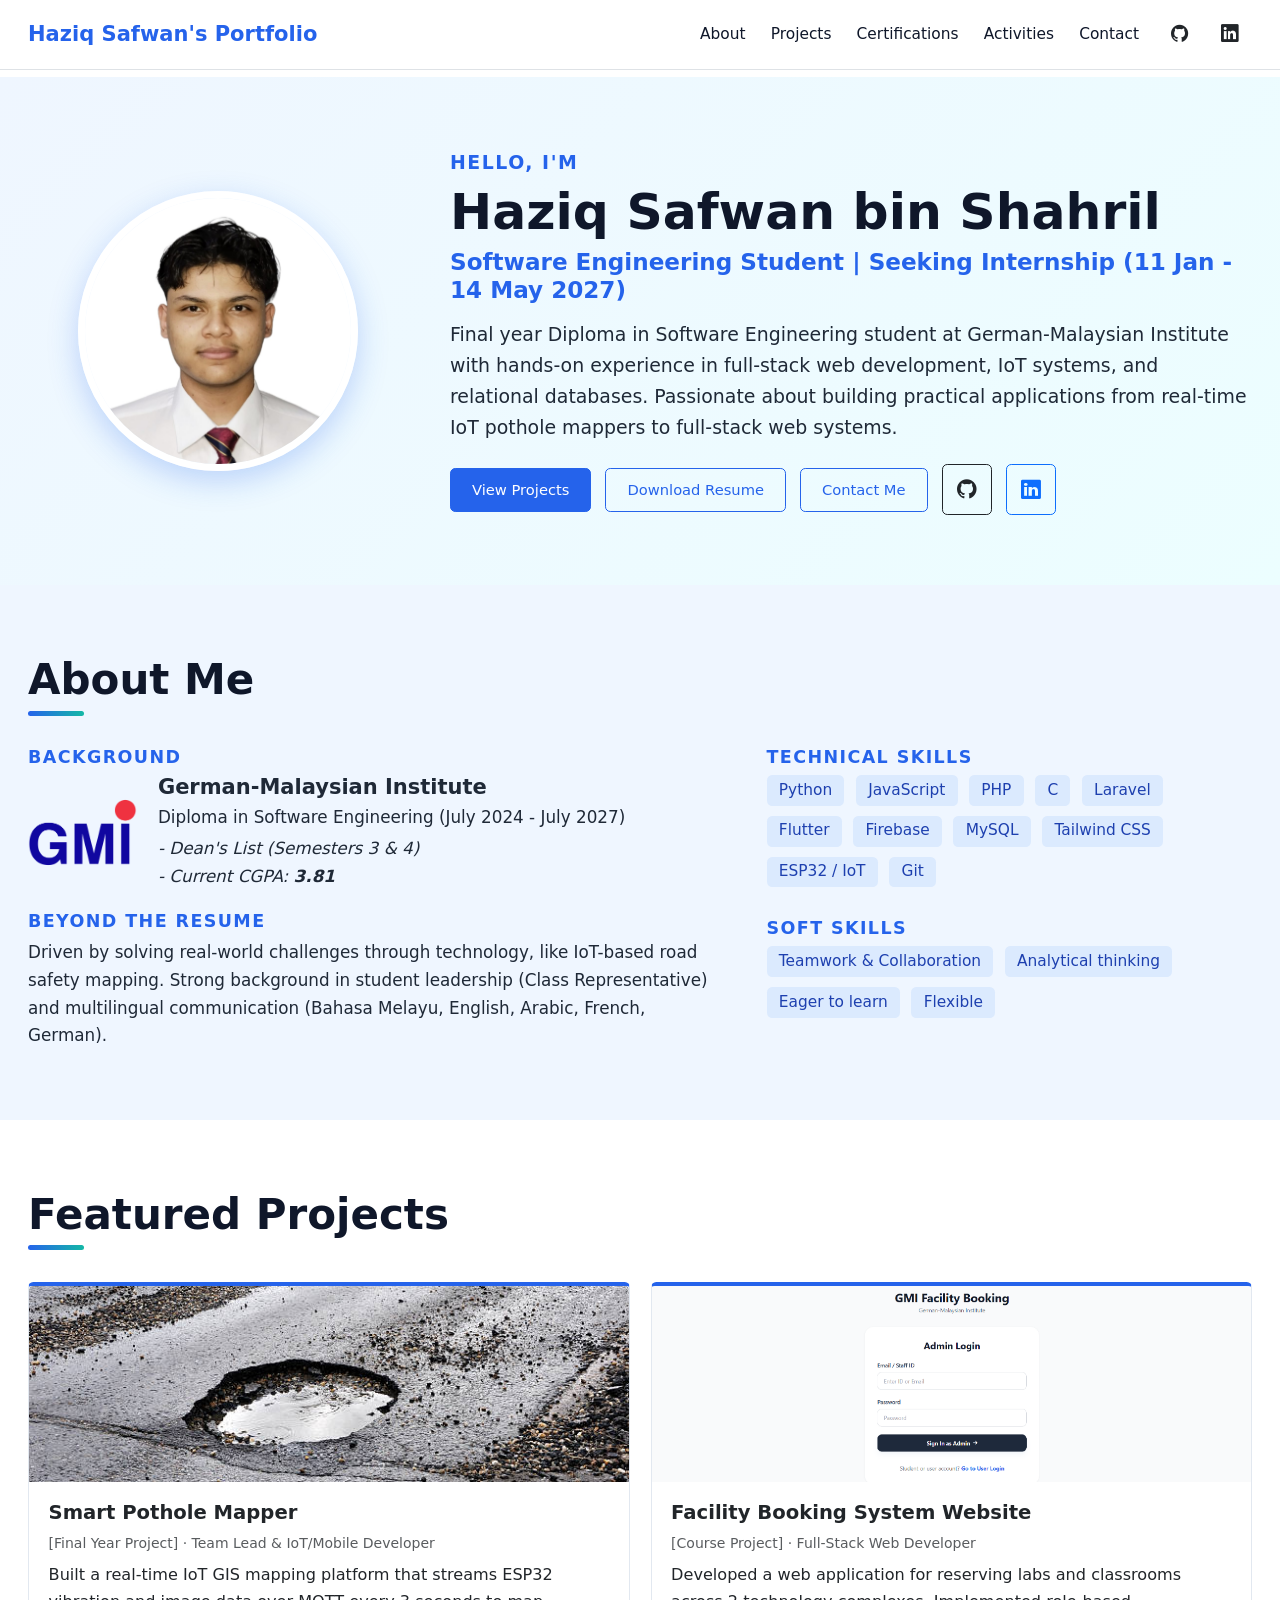
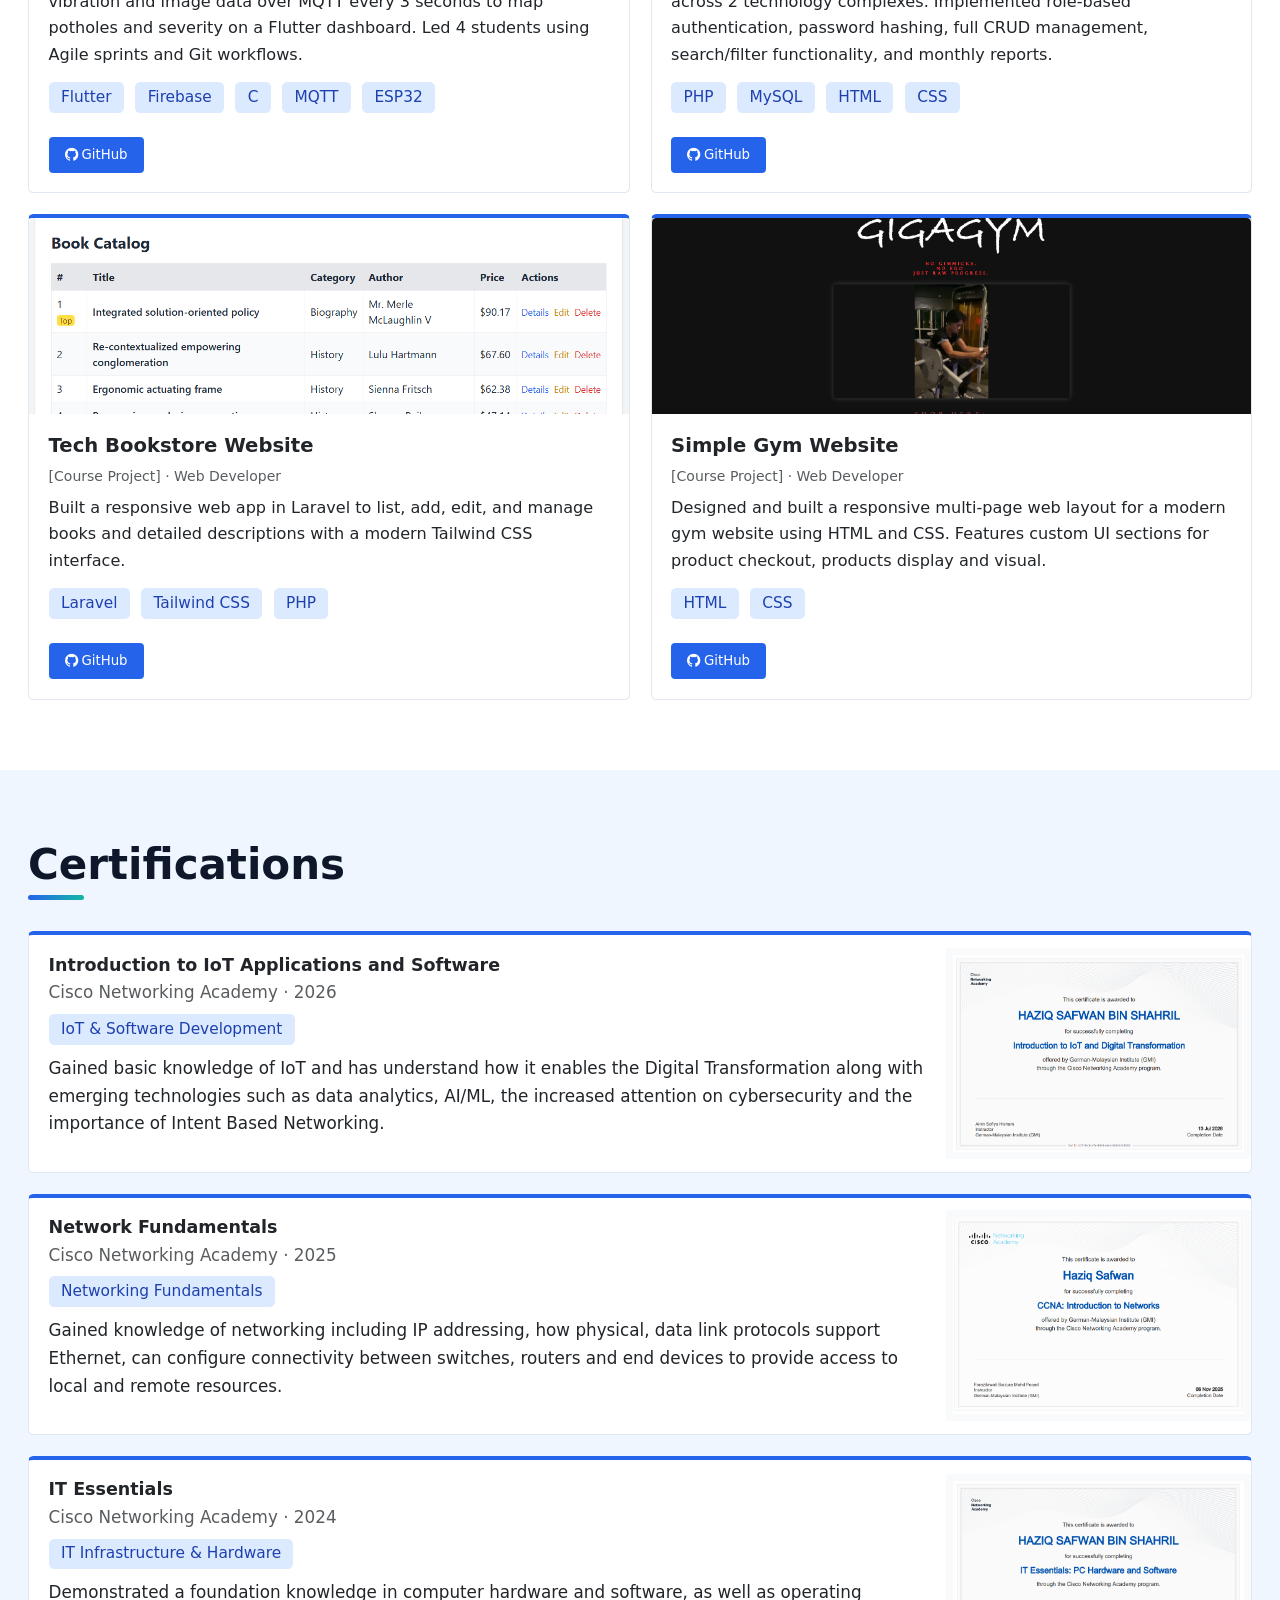
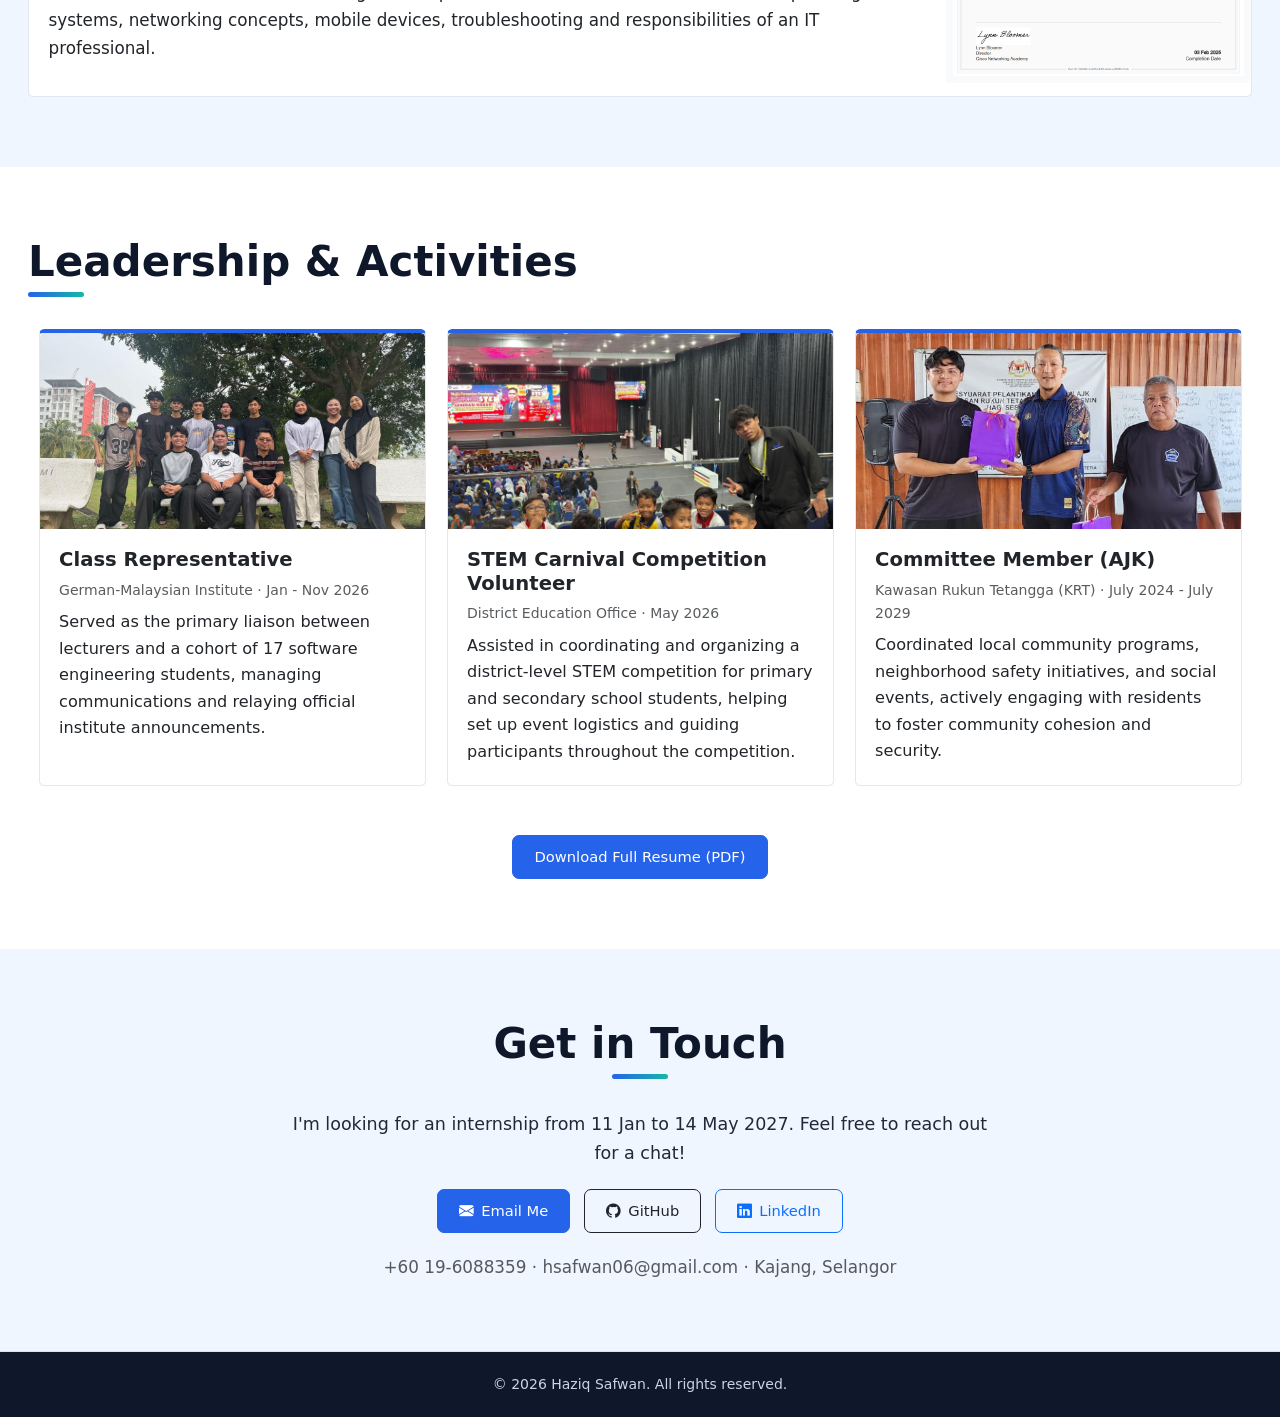
<file: index.html>
<!DOCTYPE html>
<html lang="en">
<head>
  <meta charset="UTF-8">
  <meta name="viewport" content="width=device-width, initial-scale=1">

  <title>Haziq Safwan | Portfolio</title>
  <meta name="description" content="Portfolio of Haziq Safwan, Software Engineering student.">

  <!-- Bootstrap 5 CSS -->
  <link href="https://cdn.jsdelivr.net/npm/bootstrap@5.3.3/dist/css/bootstrap.min.css" rel="stylesheet">
  <!-- Bootstrap Icons CDN for GitHub, LinkedIn & UI icons -->
  <link rel="stylesheet" href="https://cdn.jsdelivr.net/npm/bootstrap-icons@1.11.3/font/bootstrap-icons.min.css">
  <!-- Your own styles -->
  <link href="style.css" rel="stylesheet">
</head>

<body>

  <!-- ===================== NAVBAR ===================== -->
  <nav class="navbar navbar-expand-md fixed-top bg-white border-bottom">
    <div class="container">
      <a class="navbar-brand fw-bold" href="#home">Haziq Safwan's Portfolio</a>

      <button class="navbar-toggler" type="button" data-bs-toggle="collapse" data-bs-target="#menu"
              aria-controls="menu" aria-expanded="false" aria-label="Toggle navigation">
        <span class="navbar-toggler-icon"></span>
      </button>

      <div class="collapse navbar-collapse" id="menu">
        <ul class="navbar-nav ms-auto align-items-center">
          <li class="nav-item"><a class="nav-link" href="#about">About</a></li>
          <li class="nav-item"><a class="nav-link" href="#projects">Projects</a></li>
          <li class="nav-item"><a class="nav-link" href="#certifications">Certifications</a></li>
          <li class="nav-item"><a class="nav-link" href="#activities">Activities</a></li>
          <li class="nav-item"><a class="nav-link" href="#contact">Contact</a></li>
          <li class="nav-item ms-md-2 d-flex gap-2">
            <a href="https://github.com/haziqsaf1" target="_blank" rel="noopener" class="nav-link text-dark fs-5" aria-label="GitHub"><i class="bi bi-github"></i></a>
            <a href="https://www.linkedin.com/in/haziq-safwan-5181572bb" target="_blank" rel="noopener" class="nav-link text-dark fs-5" aria-label="LinkedIn"><i class="bi bi-linkedin"></i></a>
          </li>
        </ul>
      </div>
    </div>
  </nav>


  <!-- ===================== HERO ===================== -->
  <header id="home" class="hero">
    <div class="container">
      <div class="row align-items-center g-5">

        <!-- LEFT: Profile image -->
        <div class="col-md-4 text-center">
          <img src="passport.jpeg" class="hero-img img-fluid rounded-circle" alt="Photo of Haziq Safwan">
        </div>

        <!-- RIGHT: Name and description -->
        <div class="col-md-8 text-center text-md-start">
          <p class="text-uppercase small accent-text fw-semibold mb-1">Hello, I'm</p>

          <h1 class="display-5 fw-bold mb-2">Haziq Safwan bin Shahril</h1>

          <h2 class="h5 headline fw-semibold mb-3">Software Engineering Student | Seeking Internship (11 Jan - 14 May 2027)</h2>

          <p class="mb-4">
             Final year Diploma in Software Engineering student at German-Malaysian Institute with hands-on experience in full-stack web development, IoT systems, and relational databases. Passionate about building practical applications from real-time IoT pothole mappers to full-stack web systems.
          </p>

          <!-- Quick links with GitHub and LinkedIn -->
          <div class="d-flex flex-wrap gap-3 justify-content-center justify-content-md-start align-items-center">
            <a href="#projects" class="btn btn-accent">View Projects</a>
            <a href="RESUME_HAZIQ_SAFWAN.pdf" class="btn btn-outline-accent" download>Download Resume</a>
            <a href="#contact" class="btn btn-outline-accent">Contact Me</a>
            <a href="https://github.com/haziqsaf1" target="_blank" rel="noopener" class="btn btn-outline-dark" aria-label="GitHub Profile"><i class="bi bi-github"></i></a>
            <a href="https://www.linkedin.com/in/haziq-safwan-5181572bb" target="_blank" rel="noopener" class="btn btn-outline-primary" aria-label="LinkedIn Profile"><i class="bi bi-linkedin"></i></a>
          </div>
        </div>

      </div>
    </div>
  </header>


  <!-- ===================== ABOUT ===================== -->
  <section id="about" class="section section-alt">
    <div class="container">
      <h2 class="section-title ">About Me</h2>

      <div class="row g-5">
        <!-- Left: background -->
        <div class="col-lg-7">
          <h3 class="h5 text-uppercase accent-text fw-bold">Background</h3>

          <div class="d-flex align-items-center gap-4 mb-4">
            <img src="gmi.png" alt="GMI Logo" class="gmi-logo img-fluid flex-shrink-0">
            <div>
              <h6 class="h4 mb-1"><b>German-Malaysian Institute</b></h6>
              <p class="mb-1">Diploma in Software Engineering (July 2024 - July 2027)</p>
              <p class="mb-0"><i>- Dean's List (Semesters 3 & 4)</i></p>
              <p class="mb-0"><i>- Current CGPA: <b>3.81</b></i></p>
            </div>
          </div>

          <h3 class="h5 text-uppercase accent-text fw-bold mt-">Beyond the Resume</h3>
          <p class="mb-0">Driven by solving real-world challenges through technology, like IoT-based road safety mapping. Strong background in student leadership (Class Representative) and multilingual communication (Bahasa Melayu, English, Arabic, French, German).</p>
        </div>

        <!-- Right: skills -->
        <div class="col-lg-5">
          <h3 class="h5 text-uppercase accent-text fw-bold">Technical Skills</h3>
          <div class="mb-4">
            <span class="badge skill-badge">Python</span>
            <span class="badge skill-badge">JavaScript</span>
            <span class="badge skill-badge">PHP</span>
            <span class="badge skill-badge">C</span>
            <span class="badge skill-badge">Laravel</span>
            <span class="badge skill-badge">Flutter</span>
            <span class="badge skill-badge">Firebase</span>
            <span class="badge skill-badge">MySQL</span>
            <span class="badge skill-badge">Tailwind CSS</span>
            <span class="badge skill-badge">ESP32 / IoT</span>
            <span class="badge skill-badge">Git</span>
          </div>

          <h3 class="h5 text-uppercase accent-text fw-bold">Soft Skills</h3>
          <div>
            <span class="badge skill-badge">Teamwork & Collaboration</span>
            <span class="badge skill-badge">Analytical thinking</span>
            <span class="badge skill-badge">Eager to learn</span>
            <span class="badge skill-badge">Flexible</span>
          </div>
        </div>
      </div>
    </div>
  </section>


  <!-- ===================== PROJECTS ===================== -->
  <section id="projects" class="section">
    <div class="container">
      <h2 class="section-title">Featured Projects</h2>

      <!-- 4 projects: 1 column on phones, 2 x 2 on tablets/laptops, 4 across on wide screens -->
      <!-- (to keep 2 x 2 everywhere, delete "col-xxl-3" from each project) -->
      <div class="row g-4">

        <!-- PROJECT 1 -->
        <div class="col-md-6 col-xxl-3">
          <div class="card h-100 project-card">
            <img src="pothole_1.jpg" class="card-img-top card-img-short" alt="Smart Pothole Mapper screenshot">
            <div class="card-body d-flex flex-column">
              <h3 class="h6 card-title fw-bold">Smart Pothole Mapper</h3>
              <p class="small text-muted mb-2">[Final Year Project] &middot; Team Lead & IoT/Mobile Developer</p>
              <p class="card-text small">
                Built a real-time IoT GIS mapping platform that streams ESP32 vibration and image data over MQTT every 3 seconds to map potholes and severity on a Flutter dashboard. Led 4 students using Agile sprints and Git workflows.
              </p>

              <div class="mb-3">
                <span class="badge skill-badge">Flutter</span>
                <span class="badge skill-badge">Firebase</span>
                <span class="badge skill-badge">C</span>
                <span class="badge skill-badge">MQTT</span>
                <span class="badge skill-badge">ESP32</span>
              </div>

              <div class="mt-auto">
                <a href="https://github.com/haziqsaf1/smart-pothole-mapper-app.git" target="_blank" rel="noopener" class="btn btn-sm btn-accent d-inline-flex align-items-center gap-1">
                  <i class="bi bi-github"></i> GitHub
                </a>
              </div>
            </div>
          </div>
        </div>

        <!-- PROJECT 2 -->
        <div class="col-md-6 col-xxl-3">
          <div class="card h-100 project-card">
            <img src="facility.png" class="card-img-top card-img-short" alt="Facility Booking System screenshot">
            <div class="card-body d-flex flex-column">
              <h3 class="h6 card-title fw-bold">Facility Booking System Website</h3>
              <p class="small text-muted mb-2">[Course Project] &middot; Full-Stack Web Developer</p>
              <p class="card-text small">
                Developed a web application for reserving labs and classrooms across 2 technology complexes. Implemented role-based authentication, password hashing, full CRUD management, search/filter functionality, and monthly reports.
              </p>
              <div class="mb-3">
                <span class="badge skill-badge">PHP</span>
                <span class="badge skill-badge">MySQL</span>
                <span class="badge skill-badge">HTML</span>
                <span class="badge skill-badge">CSS</span>
              </div>
              <div class="mt-auto">
                <a href="https://github.com/haziqsaf1/facility-booking-system.git" target="_blank" rel="noopener" class="btn btn-sm btn-accent d-inline-flex align-items-center gap-1">
                  <i class="bi bi-github"></i> GitHub
                </a>
              </div>
            </div>
          </div>
        </div>

        <!-- PROJECT 3 -->
        <div class="col-md-6 col-xxl-3">
          <div class="card h-100 project-card">
            <img src="bookstore.png" class="card-img-top card-img-short" alt="Tech Bookstore screenshot">
            <div class="card-body d-flex flex-column">
              <h3 class="h6 card-title fw-bold">Tech Bookstore Website</h3>
              <p class="small text-muted mb-2">[Course Project] &middot; Web Developer</p>
              <p class="card-text small">
                Built a responsive web app in Laravel to list, add, edit, and manage books and detailed descriptions with a modern Tailwind CSS interface.
              </p>
              <div class="mb-3">
                <span class="badge skill-badge">Laravel</span>
                <span class="badge skill-badge">Tailwind CSS</span>
                <span class="badge skill-badge">PHP</span>
              </div>
              <div class="mt-auto">
                <a href="https://github.com/haziqsaf1/tech-bookstore-website.git" target="_blank" rel="noopener" class="btn btn-sm btn-accent d-inline-flex align-items-center gap-1">
                  <i class="bi bi-github"></i> GitHub
                </a>
              </div>
            </div>
          </div>
        </div>

        <!-- PROJECT 4 -->
        <div class="col-md-6 col-xxl-3">
          <div class="card h-100 project-card">
            <img src="gymwebsite.png" class="card-img-top card-img-short" alt="Simple Gym Website screenshot">
            <div class="card-body d-flex flex-column">
              <h3 class="h6 card-title fw-bold">Simple Gym Website</h3>
              <p class="small text-muted mb-2">[Course Project] &middot; Web Developer</p>
              <p class="card-text small">
                Designed and built a responsive multi-page web layout for a modern gym website using HTML and CSS. Features custom UI sections for product checkout, products display and visual.
              </p>
              <div class="mb-3">
                <span class="badge skill-badge">HTML</span>
                <span class="badge skill-badge">CSS</span>
              </div>
              <div class="mt-auto">
                <a href="https://github.com/haziqsaf1/simple_gym_website.git" target="_blank" rel="noopener" class="btn btn-sm btn-accent d-inline-flex align-items-center gap-1">
                  <i class="bi bi-github"></i> GitHub
                </a>
              </div>
            </div>
          </div>
        </div>

      </div>
    </div>
  </section>


  <!-- ===================== CERTIFICATIONS ===================== -->
  <section id="certifications" class="section section-alt">
    <div class="container">
      <h2 class="section-title">Certifications</h2>

      <div class="card cert-card mb-4">
        <div class="row g-0 align-items-center">
          <div class="col-8 col-md-9">
            <div class="card-body">
              <h3 class="h5 card-title fw-bold mb-1">Introduction to IoT Applications and Software</h3>
              <p class="text-muted mb-2">Cisco Networking Academy &middot; 2026</p>
              <span class="badge skill-badge">IoT & Software Development</span>
              <p>Gained basic knowledge of IoT and has understand how it enables the Digital Transformation along with emerging technologies such as data analytics, AI/ML, the increased attention on cybersecurity and the importance of Intent Based Networking.</p>
            </div>
          </div>
          <div class="col-4 col-md-3">
            <img src="IoT.png" class="cert-img img-fluid" alt="Cisco IoT Certificate">
          </div>
        </div>
      </div>

      <div class="card cert-card mb-4">
        <div class="row g-0 align-items-center">
          <div class="col-8 col-md-9">
            <div class="card-body">
              <h3 class="h5 card-title fw-bold mb-1">Network Fundamentals</h3>
              <p class="text-muted mb-2">Cisco Networking Academy &middot; 2025</p>
              <span class="badge skill-badge">Networking Fundamentals</span>
              <p>Gained knowledge of networking including IP addressing, how physical, data link protocols support Ethernet, can configure connectivity between switches, routers and end devices to provide access to local and remote resources.</p>
            </div>
          </div>
          <div class="col-4 col-md-3">
            <img src="net.png" class="cert-img img-fluid" alt="Cisco Network Fundamentals Certificate">
          </div>
        </div>
      </div>

      <div class="card cert-card">
        <div class="row g-0 align-items-center">
          <div class="col-8 col-md-9">
            <div class="card-body">
              <h3 class="h5 card-title fw-bold mb-1">IT Essentials</h3>
              <p class="text-muted mb-2">Cisco Networking Academy &middot; 2024</p>
              <span class="badge skill-badge">IT Infrastructure & Hardware</span>
              <p>Demonstrated a foundation knowledge in computer hardware and software, as well as operating systems, networking concepts, mobile devices, troubleshooting and responsibilities of an IT professional. </p>
            </div>
          </div>
          <div class="col-4 col-md-3">
            <img src="it.png" class="cert-img img-fluid" alt="Cisco IT Essentials Certificate">
          </div>
        </div>
      </div>

    </div>
  </section>


  <!-- ===================== LEADERSHIP & ACTIVITIES ===================== -->
  <section id="activities" class="section">
    <div class="container">
      <h2 class="section-title">Leadership &amp; Activities</h2>

      <div class="overflow-x-auto pb-2">
        <div class="row g-4 flex-nowrap mx-0">

          <div class="col-9 col-sm-6 col-md-4">
            <div class="card h-100 project-card">
              <img src="class.png" class="card-img-top card-img-short" alt="Class Representative activity">
              <div class="card-body">
                <h3 class="h6 card-title fw-bold">Class Representative</h3>
                <p class="small text-muted mb-2">German-Malaysian Institute &middot; Jan - Nov 2026</p>
                <p class="card-text small mb-0">Served as the primary liaison between lecturers and a cohort of 17 software engineering students, managing communications and relaying official institute announcements.</p>
              </div>
            </div>
          </div>

          <div class="col-9 col-sm-6 col-md-4">
            <div class="card h-100 project-card">
              <img src="stem.png" class="card-img-top card-img-short" alt="STEM Competition Volunteer activity">
              <div class="card-body">
                <h3 class="h6 card-title fw-bold">STEM Carnival Competition Volunteer</h3>
                <p class="small text-muted mb-2">District Education Office &middot; May 2026</p>
                <p class="card-text small mb-0">Assisted in coordinating and organizing a district-level STEM competition for primary and secondary school students, helping set up event logistics and guiding participants throughout the competition.</p>
              </div>
            </div>
          </div>

          <div class="col-9 col-sm-6 col-md-4">
            <div class="card h-100 project-card">
              <img src="KRT.jpeg" class="card-img-top card-img-short" alt="Committee Member activity">
              <div class="card-body">
                <h3 class="h6 card-title fw-bold">Committee Member (AJK)</h3>
                <p class="small text-muted mb-2">Kawasan Rukun Tetangga (KRT) &middot; July 2024 - July 2029</p>
                <p class="card-text small mb-0">Coordinated local community programs, neighborhood safety initiatives, and social events, actively engaging with residents to foster community cohesion and security.</p>
              </div>
            </div>
          </div>

        </div>
      </div>

      <div class="text-center mt-5">
        <a href="RESUME_HAZIQ_SAFWAN.pdf" class="btn btn-accent btn-lg" download>Download Full Resume (PDF)</a>
      </div>
    </div>
  </section>


  <!-- ===================== CONTACT ===================== -->
  <section id="contact" class="section section-alt">
    <div class="container text-center">
      <h2 class="section-title section-title-center">Get in Touch</h2>

      <p class="col-lg-7 mx-auto mb-4 fs-5">
        I'm looking for an internship from 11 Jan to 14 May 2027. Feel free to reach out for a chat!
      </p>

      <div class="d-flex flex-wrap justify-content-center gap-3 mb-4">
        <a href="mailto:hsafwan06@gmail.com" class="btn btn-accent btn-lg d-inline-flex align-items-center gap-2">
          <i class="bi bi-envelope-fill"></i> Email Me
        </a>
        <a href="https://github.com/haziqsaf1" target="_blank" rel="noopener" class="btn btn-outline-dark btn-lg d-inline-flex align-items-center gap-2">
          <i class="bi bi-github"></i> GitHub
        </a>
        <a href="https://www.linkedin.com/in/haziq-safwan-5181572bb" target="_blank" rel="noopener" class="btn btn-outline-primary btn-lg d-inline-flex align-items-center gap-2">
          <i class="bi bi-linkedin"></i> LinkedIn
        </a>
      </div>

      <p class="text-muted mb-0">+60 19-6088359 &middot; hsafwan06@gmail.com &middot; Kajang, Selangor</p>
    </div>
  </section>


  <!-- ===================== FOOTER ===================== -->
  <footer class="site-footer text-center border-top">
    &copy; 2026 Haziq Safwan. All rights reserved.
  </footer>

  <!-- Bootstrap JS -->
  <script src="https://cdn.jsdelivr.net/npm/bootstrap@5.3.3/dist/js/bootstrap.bundle.min.js"></script>
</body>
</html>
</file>
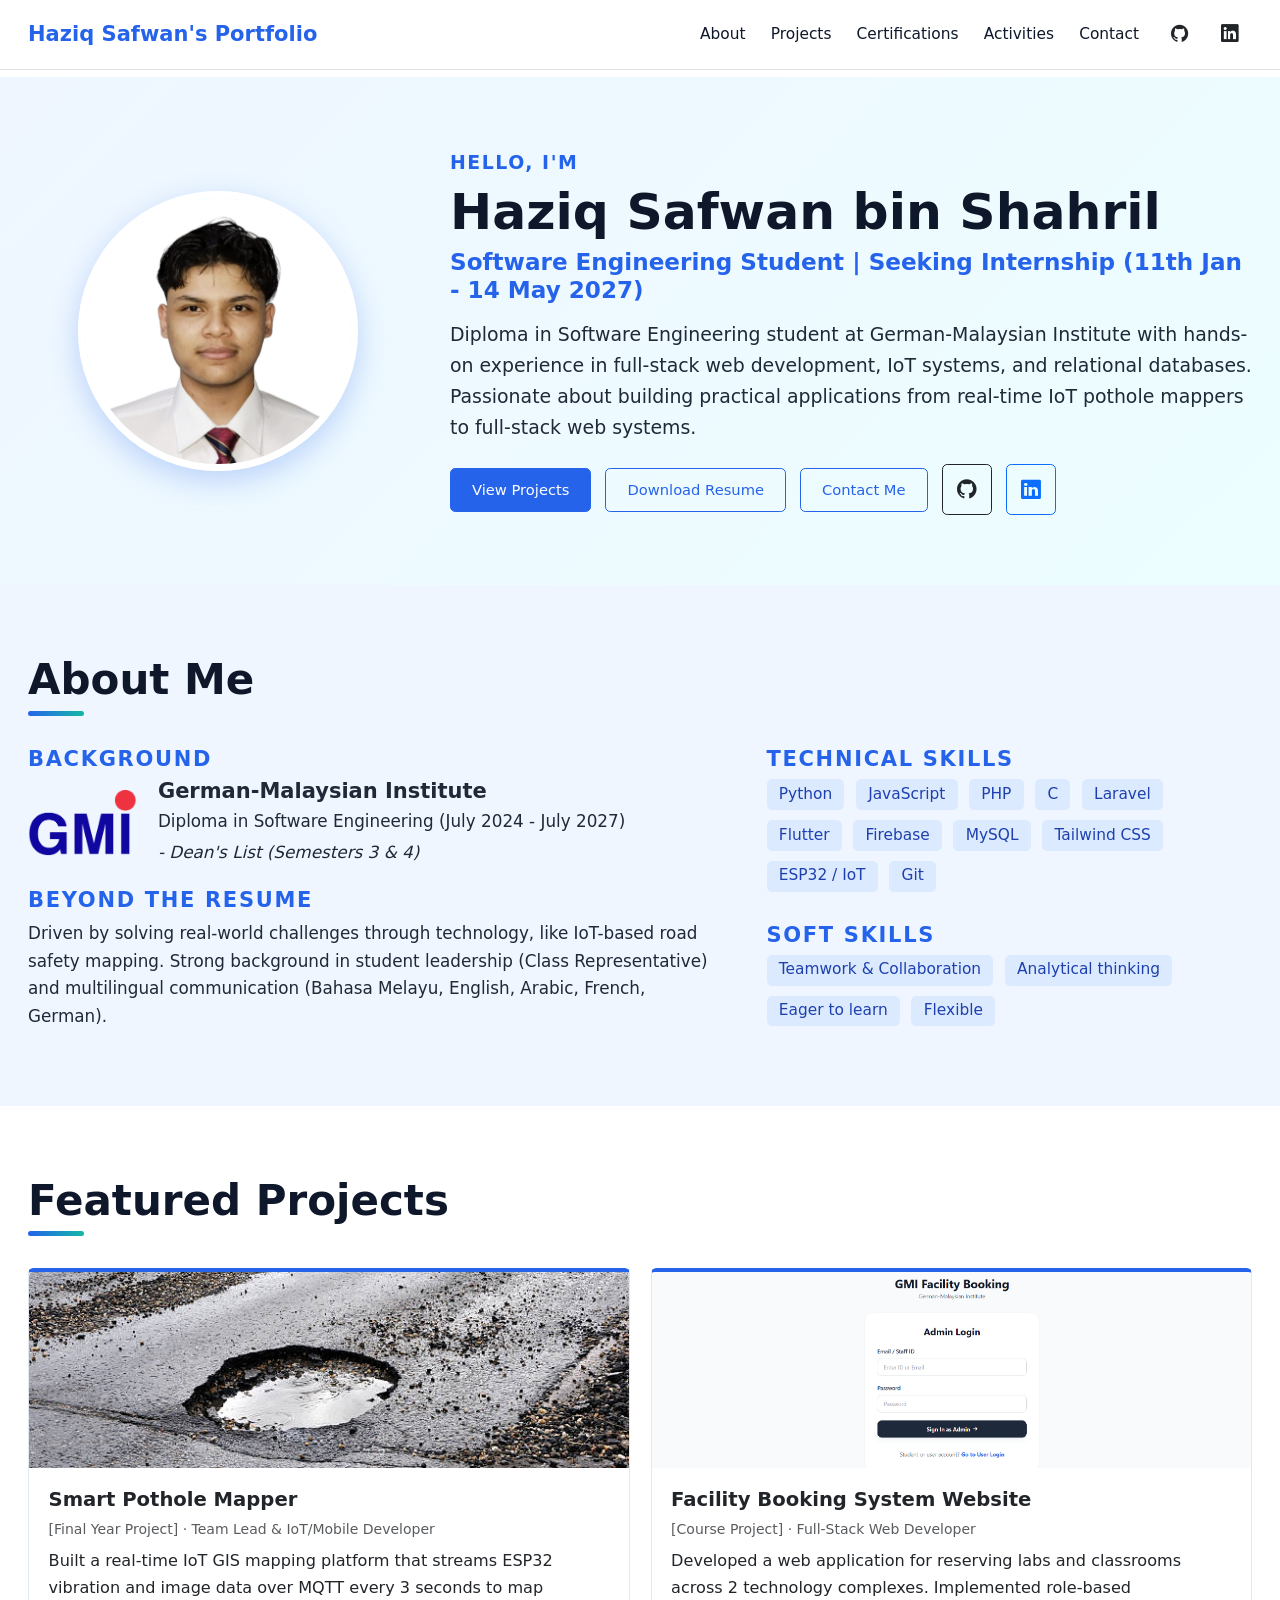
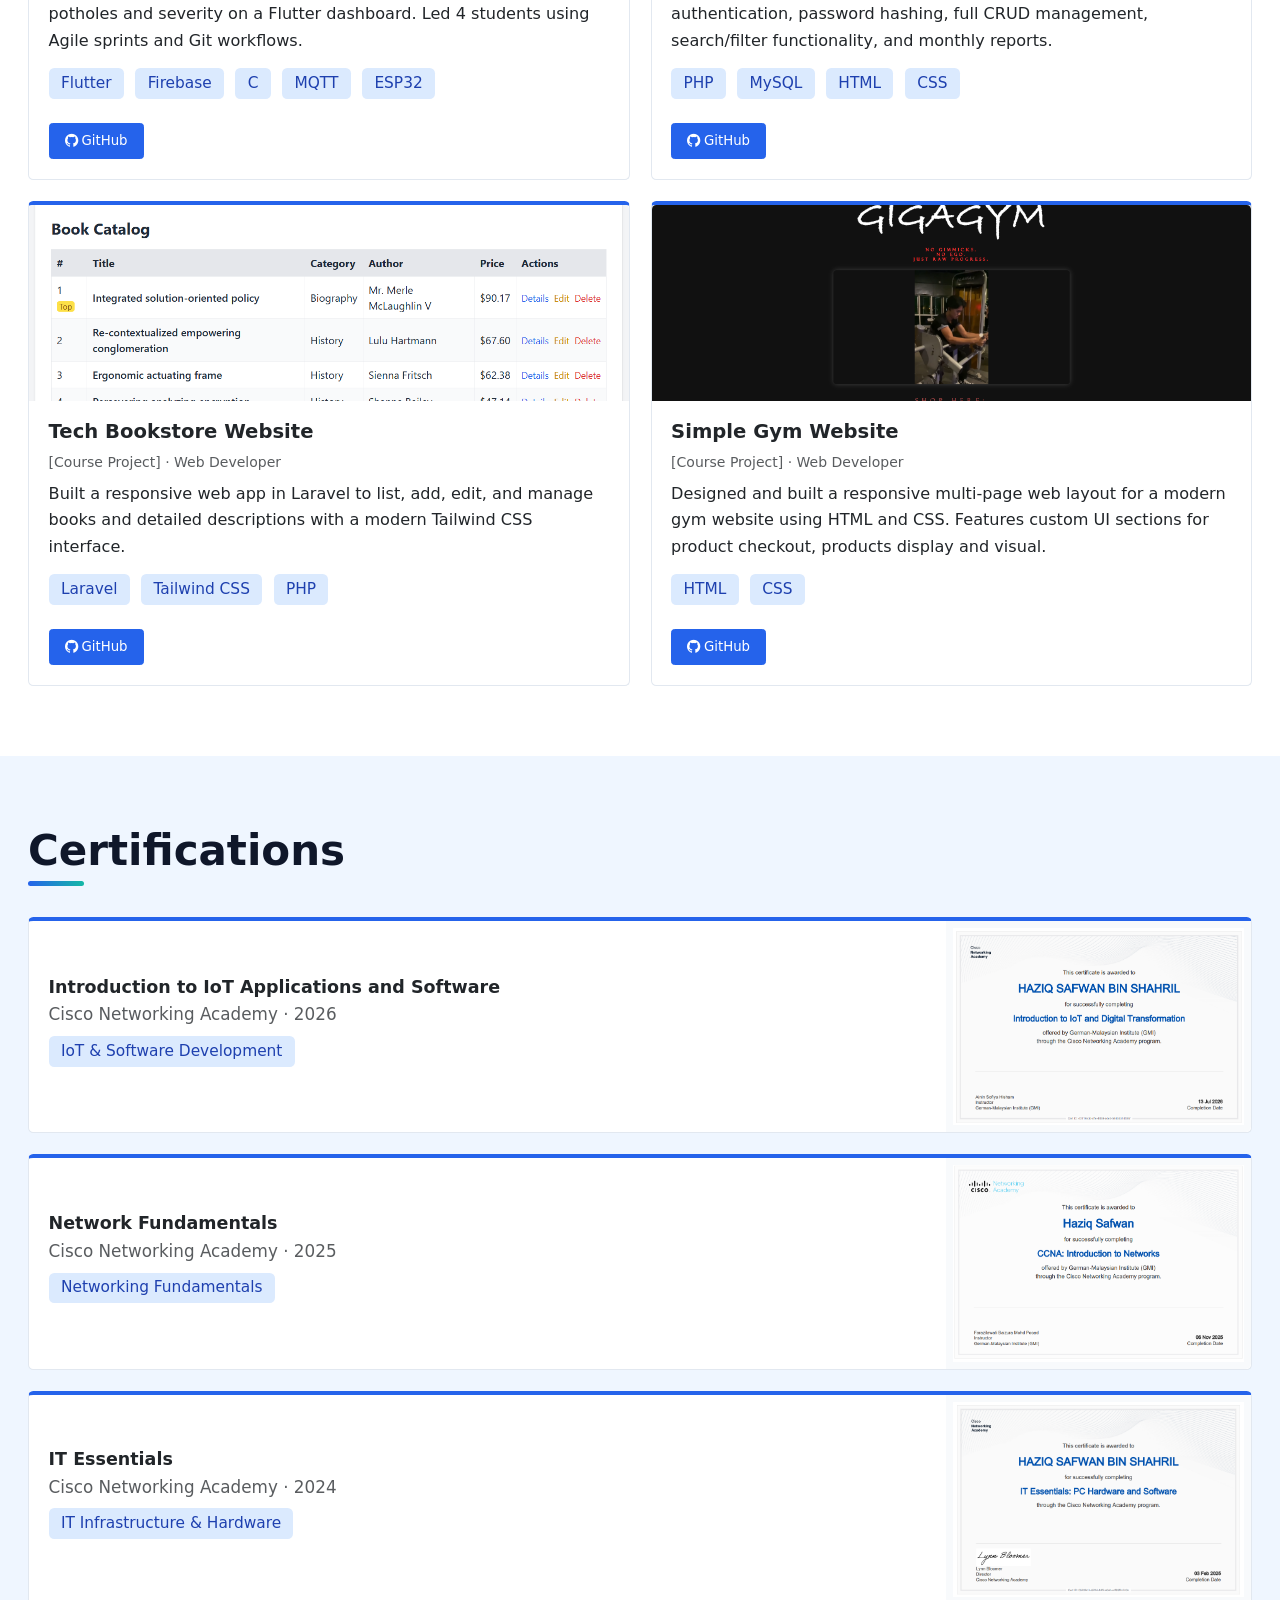
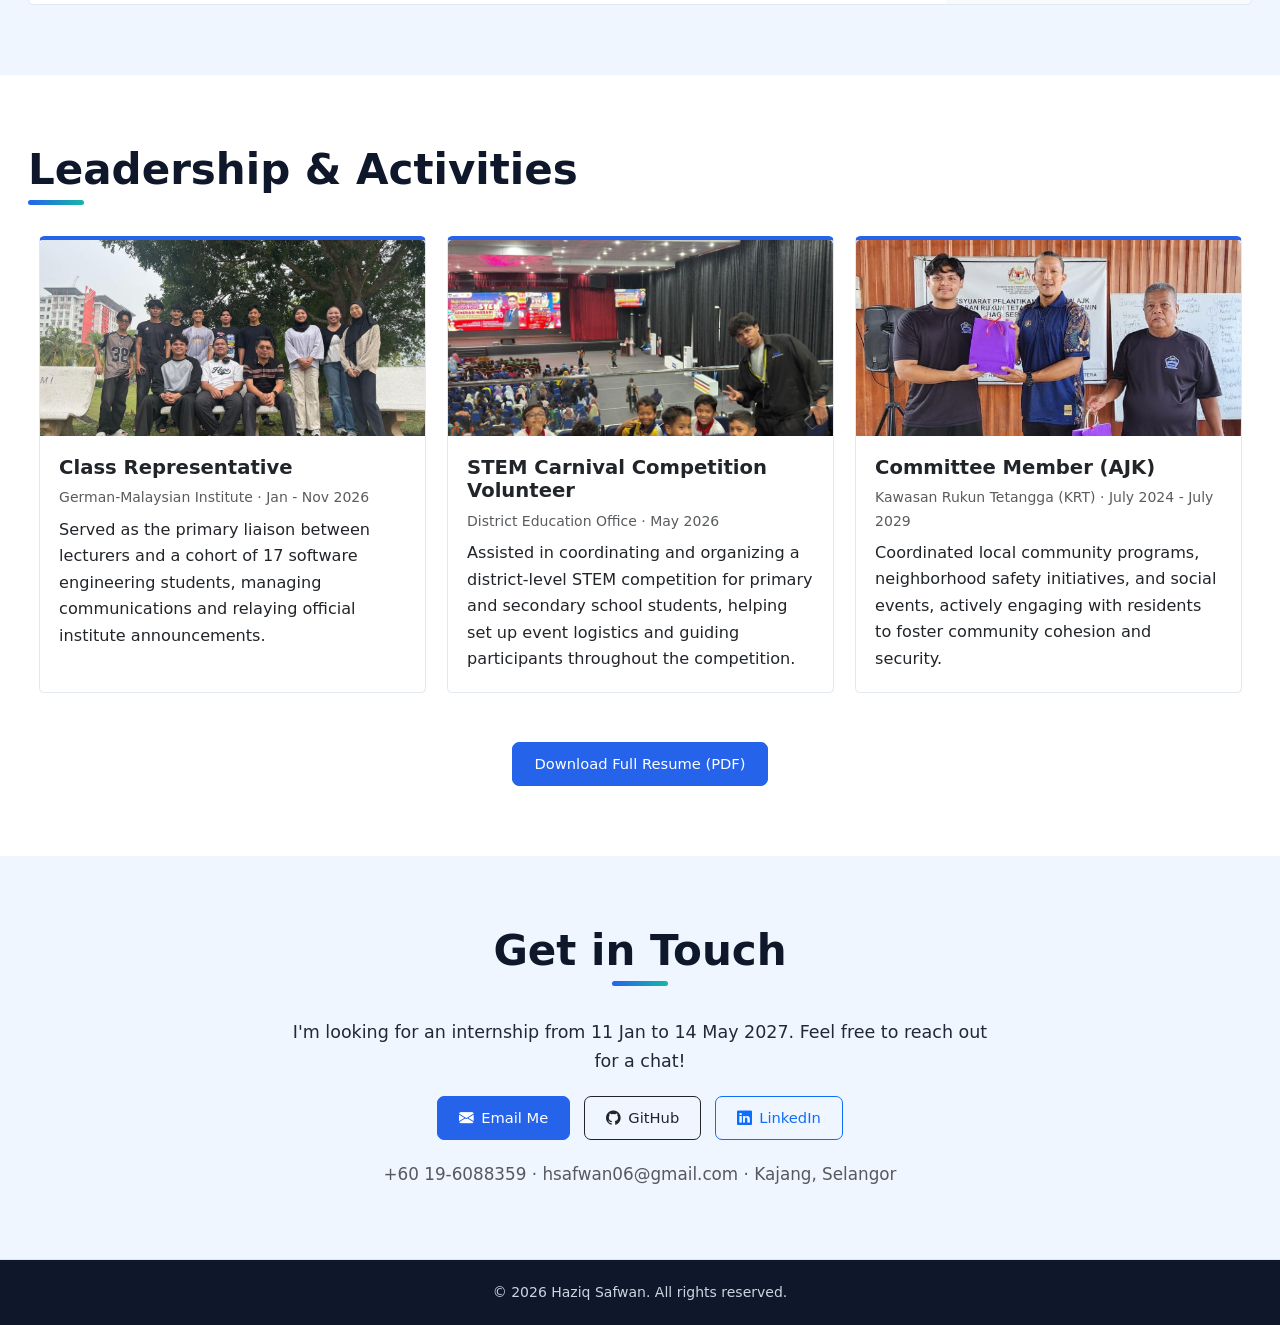
<file: portfolio.html>
<!DOCTYPE html>
<html lang="en">
<head>
  <meta charset="UTF-8">
  <meta name="viewport" content="width=device-width, initial-scale=1">

  <title>Haziq Safwan | Portfolio</title>
  <meta name="description" content="Portfolio of Haziq Safwan, Software Engineering student.">

  <!-- Bootstrap 5 CSS -->
  <link href="https://cdn.jsdelivr.net/npm/bootstrap@5.3.3/dist/css/bootstrap.min.css" rel="stylesheet">
  <!-- Bootstrap Icons CDN for GitHub, LinkedIn & UI icons -->
  <link rel="stylesheet" href="https://cdn.jsdelivr.net/npm/bootstrap-icons@1.11.3/font/bootstrap-icons.min.css">
  <!-- Your own styles -->
  <link href="style.css" rel="stylesheet">
</head>

<body>

  <!-- ===================== NAVBAR ===================== -->
  <nav class="navbar navbar-expand-md fixed-top bg-white border-bottom">
    <div class="container">
      <a class="navbar-brand fw-bold" href="#home">Haziq Safwan's Portfolio</a>

      <button class="navbar-toggler" type="button" data-bs-toggle="collapse" data-bs-target="#menu"
              aria-controls="menu" aria-expanded="false" aria-label="Toggle navigation">
        <span class="navbar-toggler-icon"></span>
      </button>

      <div class="collapse navbar-collapse" id="menu">
        <ul class="navbar-nav ms-auto align-items-center">
          <li class="nav-item"><a class="nav-link" href="#about">About</a></li>
          <li class="nav-item"><a class="nav-link" href="#projects">Projects</a></li>
          <li class="nav-item"><a class="nav-link" href="#certifications">Certifications</a></li>
          <li class="nav-item"><a class="nav-link" href="#activities">Activities</a></li>
          <li class="nav-item"><a class="nav-link" href="#contact">Contact</a></li>
          <li class="nav-item ms-md-2 d-flex gap-2">
            <a href="https://github.com/haziqsaf1" target="_blank" rel="noopener" class="nav-link text-dark fs-5" aria-label="GitHub"><i class="bi bi-github"></i></a>
            <a href="https://www.linkedin.com/in/haziq-safwan-5181572bb" target="_blank" rel="noopener" class="nav-link text-dark fs-5" aria-label="LinkedIn"><i class="bi bi-linkedin"></i></a>
          </li>
        </ul>
      </div>
    </div>
  </nav>


  <!-- ===================== HERO ===================== -->
  <header id="home" class="hero">
    <div class="container">
      <div class="row align-items-center g-5">

        <!-- LEFT: Profile image -->
        <div class="col-md-4 text-center">
          <img src="passport.jpeg" class="hero-img img-fluid rounded-circle" alt="Photo of Haziq Safwan">
        </div>

        <!-- RIGHT: Name and description -->
        <div class="col-md-8 text-center text-md-start">
          <p class="text-uppercase small accent-text fw-semibold mb-1">Hello, I'm</p>

          <h1 class="display-5 fw-bold mb-2">Haziq Safwan bin Shahril</h1>

          <h2 class="h5 headline fw-semibold mb-3">Software Engineering Student | Seeking Internship (11th Jan - 14 May 2027)</h2>

          <p class="mb-4">
             Diploma in Software Engineering student at German-Malaysian Institute with hands-on experience in full-stack web development, IoT systems, and relational databases. Passionate about building practical applications from real-time IoT pothole mappers to full-stack web systems.
          </p>

          <!-- Quick links with GitHub and LinkedIn -->
          <div class="d-flex flex-wrap gap-3 justify-content-center justify-content-md-start align-items-center">
            <a href="#projects" class="btn btn-accent">View Projects</a>
            <a href="RESUME_HAZIQ_SAFWAN.pdf" class="btn btn-outline-accent" download>Download Resume</a>
            <a href="#contact" class="btn btn-outline-accent">Contact Me</a>
            <a href="https://github.com/haziqsaf1" target="_blank" rel="noopener" class="btn btn-outline-dark" aria-label="GitHub Profile"><i class="bi bi-github"></i></a>
            <a href="https://www.linkedin.com/in/haziq-safwan-5181572bb" target="_blank" rel="noopener" class="btn btn-outline-primary" aria-label="LinkedIn Profile"><i class="bi bi-linkedin"></i></a>
          </div>
        </div>

      </div>
    </div>
  </header>


  <!-- ===================== ABOUT ===================== -->
  <section id="about" class="section section-alt">
    <div class="container">
      <h2 class="section-title ">About Me</h2>

      <div class="row g-5">
        <!-- Left: background -->
        <div class="col-lg-7">
          <h3 class="h4 text-uppercase accent-text fw-bold">Background</h3>

          <div class="d-flex align-items-center gap-4 mb-4">
            <img src="gmi.png" alt="GMI Logo" class="gmi-logo img-fluid flex-shrink-0">
            <div>
              <h6 class="h4 mb-1"><b>German-Malaysian Institute</b></h6>
              <p class="mb-1">Diploma in Software Engineering (July 2024 - July 2027)</p>
              <p class="mb-0"><i>- Dean's List (Semesters 3 & 4)</i></p>
            </div>
          </div>

          <h3 class="h4 text-uppercase accent-text fw-bold mt-">Beyond the Resume</h3>
          <p class="mb-0">Driven by solving real-world challenges through technology, like IoT-based road safety mapping. Strong background in student leadership (Class Representative) and multilingual communication (Bahasa Melayu, English, Arabic, French, German).</p>
        </div>

        <!-- Right: skills -->
        <div class="col-lg-5">
          <h3 class="h4 text-uppercase accent-text fw-bold">Technical Skills</h3>
          <div class="mb-4">
            <span class="badge skill-badge">Python</span>
            <span class="badge skill-badge">JavaScript</span>
            <span class="badge skill-badge">PHP</span>
            <span class="badge skill-badge">C</span>
            <span class="badge skill-badge">Laravel</span>
            <span class="badge skill-badge">Flutter</span>
            <span class="badge skill-badge">Firebase</span>
            <span class="badge skill-badge">MySQL</span>
            <span class="badge skill-badge">Tailwind CSS</span>
            <span class="badge skill-badge">ESP32 / IoT</span>
            <span class="badge skill-badge">Git</span>
          </div>

          <h3 class="h4 text-uppercase accent-text fw-bold">Soft Skills</h3>
          <div>
            <span class="badge skill-badge">Teamwork & Collaboration</span>
            <span class="badge skill-badge">Analytical thinking</span>
            <span class="badge skill-badge">Eager to learn</span>
            <span class="badge skill-badge">Flexible</span>
          </div>
        </div>
      </div>
    </div>
  </section>


  <!-- ===================== PROJECTS ===================== -->
  <section id="projects" class="section">
    <div class="container">
      <h2 class="section-title">Featured Projects</h2>

      <!-- 4 projects: 1 column on phones, 2 x 2 on tablets/laptops, 4 across on wide screens -->
      <!-- (to keep 2 x 2 everywhere, delete "col-xxl-3" from each project) -->
      <div class="row g-4">

        <!-- PROJECT 1 -->
        <div class="col-md-6 col-xxl-3">
          <div class="card h-100 project-card">
            <img src="pothole_1.jpg" class="card-img-top card-img-short" alt="Smart Pothole Mapper screenshot">
            <div class="card-body d-flex flex-column">
              <h3 class="h6 card-title fw-bold">Smart Pothole Mapper</h3>
              <p class="small text-muted mb-2">[Final Year Project] &middot; Team Lead & IoT/Mobile Developer</p>
              <p class="card-text small">
                Built a real-time IoT GIS mapping platform that streams ESP32 vibration and image data over MQTT every 3 seconds to map potholes and severity on a Flutter dashboard. Led 4 students using Agile sprints and Git workflows.
              </p>

              <div class="mb-3">
                <span class="badge skill-badge">Flutter</span>
                <span class="badge skill-badge">Firebase</span>
                <span class="badge skill-badge">C</span>
                <span class="badge skill-badge">MQTT</span>
                <span class="badge skill-badge">ESP32</span>
              </div>

              <div class="mt-auto">
                <a href="https://github.com/haziqsaf1/smart-pothole-mapper-app.git" target="_blank" rel="noopener" class="btn btn-sm btn-accent d-inline-flex align-items-center gap-1">
                  <i class="bi bi-github"></i> GitHub
                </a>
              </div>
            </div>
          </div>
        </div>

        <!-- PROJECT 2 -->
        <div class="col-md-6 col-xxl-3">
          <div class="card h-100 project-card">
            <img src="facility.png" class="card-img-top card-img-short" alt="Facility Booking System screenshot">
            <div class="card-body d-flex flex-column">
              <h3 class="h6 card-title fw-bold">Facility Booking System Website</h3>
              <p class="small text-muted mb-2">[Course Project] &middot; Full-Stack Web Developer</p>
              <p class="card-text small">
                Developed a web application for reserving labs and classrooms across 2 technology complexes. Implemented role-based authentication, password hashing, full CRUD management, search/filter functionality, and monthly reports.
              </p>
              <div class="mb-3">
                <span class="badge skill-badge">PHP</span>
                <span class="badge skill-badge">MySQL</span>
                <span class="badge skill-badge">HTML</span>
                <span class="badge skill-badge">CSS</span>
              </div>
              <div class="mt-auto">
                <a href="https://github.com/haziqsaf1/facility-booking-system.git" target="_blank" rel="noopener" class="btn btn-sm btn-accent d-inline-flex align-items-center gap-1">
                  <i class="bi bi-github"></i> GitHub
                </a>
              </div>
            </div>
          </div>
        </div>

        <!-- PROJECT 3 -->
        <div class="col-md-6 col-xxl-3">
          <div class="card h-100 project-card">
            <img src="bookstore.png" class="card-img-top card-img-short" alt="Tech Bookstore screenshot">
            <div class="card-body d-flex flex-column">
              <h3 class="h6 card-title fw-bold">Tech Bookstore Website</h3>
              <p class="small text-muted mb-2">[Course Project] &middot; Web Developer</p>
              <p class="card-text small">
                Built a responsive web app in Laravel to list, add, edit, and manage books and detailed descriptions with a modern Tailwind CSS interface.
              </p>
              <div class="mb-3">
                <span class="badge skill-badge">Laravel</span>
                <span class="badge skill-badge">Tailwind CSS</span>
                <span class="badge skill-badge">PHP</span>
              </div>
              <div class="mt-auto">
                <a href="https://github.com/haziqsaf1/tech-bookstore-website.git" target="_blank" rel="noopener" class="btn btn-sm btn-accent d-inline-flex align-items-center gap-1">
                  <i class="bi bi-github"></i> GitHub
                </a>
              </div>
            </div>
          </div>
        </div>

        <!-- PROJECT 4 -->
        <div class="col-md-6 col-xxl-3">
          <div class="card h-100 project-card">
            <img src="gymwebsite.png" class="card-img-top card-img-short" alt="Simple Gym Website screenshot">
            <div class="card-body d-flex flex-column">
              <h3 class="h6 card-title fw-bold">Simple Gym Website</h3>
              <p class="small text-muted mb-2">[Course Project] &middot; Web Developer</p>
              <p class="card-text small">
                Designed and built a responsive multi-page web layout for a modern gym website using HTML and CSS. Features custom UI sections for product checkout, products display and visual.
              </p>
              <div class="mb-3">
                <span class="badge skill-badge">HTML</span>
                <span class="badge skill-badge">CSS</span>
              </div>
              <div class="mt-auto">
                <a href="https://github.com/haziqsaf1/simple_gym_website.git" target="_blank" rel="noopener" class="btn btn-sm btn-accent d-inline-flex align-items-center gap-1">
                  <i class="bi bi-github"></i> GitHub
                </a>
              </div>
            </div>
          </div>
        </div>

      </div>
    </div>
  </section>


  <!-- ===================== CERTIFICATIONS ===================== -->
  <section id="certifications" class="section section-alt">
    <div class="container">
      <h2 class="section-title">Certifications</h2>

      <div class="card cert-card mb-4">
        <div class="row g-0 align-items-center">
          <div class="col-8 col-md-9">
            <div class="card-body">
              <h3 class="h5 card-title fw-bold mb-1">Introduction to IoT Applications and Software</h3>
              <p class="text-muted mb-2">Cisco Networking Academy &middot; 2026</p>
              <span class="badge skill-badge">IoT & Software Development</span>
            </div>
          </div>
          <div class="col-4 col-md-3">
            <img src="IoT.png" class="cert-img img-fluid" alt="Cisco IoT Certificate">
          </div>
        </div>
      </div>

      <div class="card cert-card mb-4">
        <div class="row g-0 align-items-center">
          <div class="col-8 col-md-9">
            <div class="card-body">
              <h3 class="h5 card-title fw-bold mb-1">Network Fundamentals</h3>
              <p class="text-muted mb-2">Cisco Networking Academy &middot; 2025</p>
              <span class="badge skill-badge">Networking Fundamentals</span>
            </div>
          </div>
          <div class="col-4 col-md-3">
            <img src="net.png" class="cert-img img-fluid" alt="Cisco Network Fundamentals Certificate">
          </div>
        </div>
      </div>

      <div class="card cert-card">
        <div class="row g-0 align-items-center">
          <div class="col-8 col-md-9">
            <div class="card-body">
              <h3 class="h5 card-title fw-bold mb-1">IT Essentials</h3>
              <p class="text-muted mb-2">Cisco Networking Academy &middot; 2024</p>
              <span class="badge skill-badge">IT Infrastructure & Hardware</span>
            </div>
          </div>
          <div class="col-4 col-md-3">
            <img src="it.png" class="cert-img img-fluid" alt="Cisco IT Essentials Certificate">
          </div>
        </div>
      </div>

    </div>
  </section>


  <!-- ===================== LEADERSHIP & ACTIVITIES ===================== -->
  <section id="activities" class="section">
    <div class="container">
      <h2 class="section-title">Leadership &amp; Activities</h2>

      <div class="overflow-x-auto pb-2">
        <div class="row g-4 flex-nowrap mx-0">

          <div class="col-9 col-sm-6 col-md-4">
            <div class="card h-100 project-card">
              <img src="class.png" class="card-img-top card-img-short" alt="Class Representative activity">
              <div class="card-body">
                <h3 class="h6 card-title fw-bold">Class Representative</h3>
                <p class="small text-muted mb-2">German-Malaysian Institute &middot; Jan - Nov 2026</p>
                <p class="card-text small mb-0">Served as the primary liaison between lecturers and a cohort of 17 software engineering students, managing communications and relaying official institute announcements.</p>
              </div>
            </div>
          </div>

          <div class="col-9 col-sm-6 col-md-4">
            <div class="card h-100 project-card">
              <img src="stem.png" class="card-img-top card-img-short" alt="STEM Competition Volunteer activity">
              <div class="card-body">
                <h3 class="h6 card-title fw-bold">STEM Carnival Competition Volunteer</h3>
                <p class="small text-muted mb-2">District Education Office &middot; May 2026</p>
                <p class="card-text small mb-0">Assisted in coordinating and organizing a district-level STEM competition for primary and secondary school students, helping set up event logistics and guiding participants throughout the competition.</p>
              </div>
            </div>
          </div>

          <div class="col-9 col-sm-6 col-md-4">
            <div class="card h-100 project-card">
              <img src="KRT.jpeg" class="card-img-top card-img-short" alt="Committee Member activity">
              <div class="card-body">
                <h3 class="h6 card-title fw-bold">Committee Member (AJK)</h3>
                <p class="small text-muted mb-2">Kawasan Rukun Tetangga (KRT) &middot; July 2024 - July 2029</p>
                <p class="card-text small mb-0">Coordinated local community programs, neighborhood safety initiatives, and social events, actively engaging with residents to foster community cohesion and security.</p>
              </div>
            </div>
          </div>

        </div>
      </div>

      <div class="text-center mt-5">
        <a href="RESUME_HAZIQ_SAFWAN.pdf" class="btn btn-accent btn-lg" download>Download Full Resume (PDF)</a>
      </div>
    </div>
  </section>


  <!-- ===================== CONTACT ===================== -->
  <section id="contact" class="section section-alt">
    <div class="container text-center">
      <h2 class="section-title section-title-center">Get in Touch</h2>

      <p class="col-lg-7 mx-auto mb-4 fs-5">
        I'm looking for an internship from 11 Jan to 14 May 2027. Feel free to reach out for a chat!
      </p>

      <div class="d-flex flex-wrap justify-content-center gap-3 mb-4">
        <a href="mailto:hsafwan06@gmail.com" class="btn btn-accent btn-lg d-inline-flex align-items-center gap-2">
          <i class="bi bi-envelope-fill"></i> Email Me
        </a>
        <a href="https://github.com/haziqsaf1" target="_blank" rel="noopener" class="btn btn-outline-dark btn-lg d-inline-flex align-items-center gap-2">
          <i class="bi bi-github"></i> GitHub
        </a>
        <a href="https://www.linkedin.com/in/haziq-safwan-5181572bb" target="_blank" rel="noopener" class="btn btn-outline-primary btn-lg d-inline-flex align-items-center gap-2">
          <i class="bi bi-linkedin"></i> LinkedIn
        </a>
      </div>

      <p class="text-muted mb-0">+60 19-6088359 &middot; hsafwan06@gmail.com &middot; Kajang, Selangor</p>
    </div>
  </section>


  <!-- ===================== FOOTER ===================== -->
  <footer class="site-footer text-center border-top">
    &copy; 2026 Haziq Safwan. All rights reserved.
  </footer>

  <!-- Bootstrap JS -->
  <script src="https://cdn.jsdelivr.net/npm/bootstrap@5.3.3/dist/js/bootstrap.bundle.min.js"></script>
</body>
</html>
</file>
<file: style.css>
/* ==========================================
   PORTFOLIO STYLES
   Change the colours in :root and the whole site updates.
   ========================================== */

:root {
  --accent: #2563eb;        /* main blue (buttons, links, highlights) */
  --accent-dark: #1d4ed8;   /* darker blue for hover */
  --accent-2: #14b8a6;      /* teal, used for the title underline */
  --navy: #0f172a;          /* dark colour (footer, headings) */
  --text: #1f2937;          /* main text colour */
  --tint: #eff6ff;          /* light blue tint for alternating sections */
  --tag-bg: #dbeafe;        /* skill tag background */
  --tag-text: #1e40af;      /* skill tag text */
}

/* ==========================================
   DESKTOP SCALING
   Almost everything is sized in "rem", so raising the base font size
   below makes the WHOLE site larger on big screens.
   Want it bigger or smaller? Change these numbers.
   ========================================== */
html {
  scroll-behavior: smooth;
  font-size: 16px;                       /* phones / tablets */
}
@media (min-width: 1200px) { html { font-size: 14px; } }   /* laptops */
@media (min-width: 1600px) { html { font-size: 16px; } }   /* desktop monitors */
@media (min-width: 2000px) { html { font-size: 20px; } }   /* very large screens */

body {
  color: var(--text);
  padding-top: 5.5rem;      /* space for the fixed navbar */
  font-size: 1.2rem;
  line-height: 1.65;
}

/* Wider page with generous side padding on desktop */
/* Full-width content: it stretches across the screen and only keeps a
   small margin at the left and right. Change the rem values to adjust. */
.container {
  max-width: 100% !important;
  padding-left: 1.25rem;
  padding-right: 1.25rem;
}
@media (min-width: 992px)  { .container { padding-left: 2rem; padding-right: 2rem; } }
@media (min-width: 1400px) { .container { padding-left: 3rem; padding-right: 3rem; } }

section, header {
  scroll-margin-top: 5rem;
}

a {
  color: var(--accent);
}

.accent-text {
  color: var(--accent);
  letter-spacing: 0.08em;
}

h1, h2, h3, h4, h5, h6 {
  color: var(--navy);
}

/* ---------- Navbar ---------- */
.navbar {
  padding-top: 0.9rem;
  padding-bottom: 0.9rem;
}

.navbar-brand {
  color: var(--accent) !important;
  font-size: 1.5rem;
}

.nav-link {
  color: var(--navy);
  font-weight: 500;
  font-size: 1.1rem;
  padding-left: 0.9rem !important;
  padding-right: 0.9rem !important;
}

.nav-link:hover {
  color: var(--accent);
}

/* ---------- Buttons ---------- */
.btn {
  text-decoration: none;
  font-weight: 500;
  font-size: 1.05rem;
  padding: 0.7rem 1.5rem;
}

.btn-sm {
  font-size: 0.95rem;
  padding: 0.5rem 1.1rem;
}

.btn-accent {
  background-color: var(--accent);
  border-color: var(--accent);
  color: #fff;
}

.btn-accent:hover {
  background-color: var(--accent-dark);
  border-color: var(--accent-dark);
  color: #fff;
}

.btn-outline-accent {
  border-color: var(--accent);
  color: var(--accent);
}

.btn-outline-accent:hover {
  background-color: var(--accent);
  color: #fff;
}

/* ---------- Hero ---------- */
.hero {
  padding: 5rem 0;
  background: linear-gradient(135deg, #eff6ff 0%, #ecfeff 100%);
}

.hero h1 {
  font-size: 3.6rem;
}

.headline {
  color: var(--accent) !important;
  font-size: 1.65rem;
}

.hero p {
  font-size: 1.35rem;
  max-width: 75rem;
}

/* Profile photo: round with a white border. */
.hero-img {
  width: 20rem;
  max-width: 100%;
  aspect-ratio: 1 / 1;
  object-fit: cover;
  border-radius: 50%;
  border: 7px solid #fff;
  box-shadow: 0 10px 30px rgba(37, 99, 235, 0.25);
}

/* Hero icon buttons */
.hero .btn-outline-dark,
.hero .btn-outline-primary {
  padding: 0.7rem 1rem;
}

.hero .bi {
  font-size: 1.4rem;
}

/* ---------- Sections ---------- */
.section {
  padding: 5rem 0;
}

.section-alt {
  background-color: var(--tint);
}

.section-title {
  font-size: 3rem;
  font-weight: 700;
  margin-bottom: 2.25rem;
  padding-bottom: 0.7rem;
  position: relative;
}

/* Small coloured underline under each title */
.section-title::after {
  content: "";
  position: absolute;
  left: 0;
  bottom: 0;
  width: 4rem;
  height: 5px;
  border-radius: 3px;
  background: linear-gradient(90deg, var(--accent), var(--accent-2));
}

.section-title-center::after {
  left: 50%;
  transform: translateX(-50%);
}

/* ---------- About ---------- */
.gmi-logo {
  height: 5.5rem;
  width: auto;
}

/* ---------- Skill / tool tags ---------- */
.skill-badge {
  background-color: var(--tag-bg);
  color: var(--tag-text);
  font-size: 1.1rem;
  font-weight: 500;
  padding: 0.5em 0.8em;
  margin: 0 6px 10px 0;
  display: inline-block;
}

/* ---------- Cards ---------- */
.project-card,
.cert-card {
  border: 1px solid #e2e8f0;
  border-top: 4px solid var(--accent);
  transition: transform 0.2s ease, box-shadow 0.2s ease;
}

.project-card:hover,
.cert-card:hover {
  transform: translateY(-5px);
  box-shadow: 0 12px 28px rgba(37, 99, 235, 0.18);
}

.project-card .card-body,
.cert-card .card-body {
  padding: 1.4rem;
}

.card-img-short {
  height: 14rem;
  object-fit: cover;
}

.project-card .card-title {
  font-size: 1.4rem;
}

.project-card .card-text {
  font-size: 1.15rem;
}

.project-card .text-muted {
  font-size: 1rem;
}

/* Certificate image (right side of the cert card) */
.cert-img {
  width: 100%;
  height: auto;             /* shows the whole certificate, nothing cropped */
  object-fit: contain;
  display: block;
  padding: 0.5rem;
  background-color: #f8fafc;
  border-radius: 0 0 6px 0;
}

/* ---------- Footer ---------- */
.site-footer {
  background-color: var(--navy);
  color: #cbd5e1;
  font-size: 1rem;
  padding: 1.5rem 0;
}
</file>
